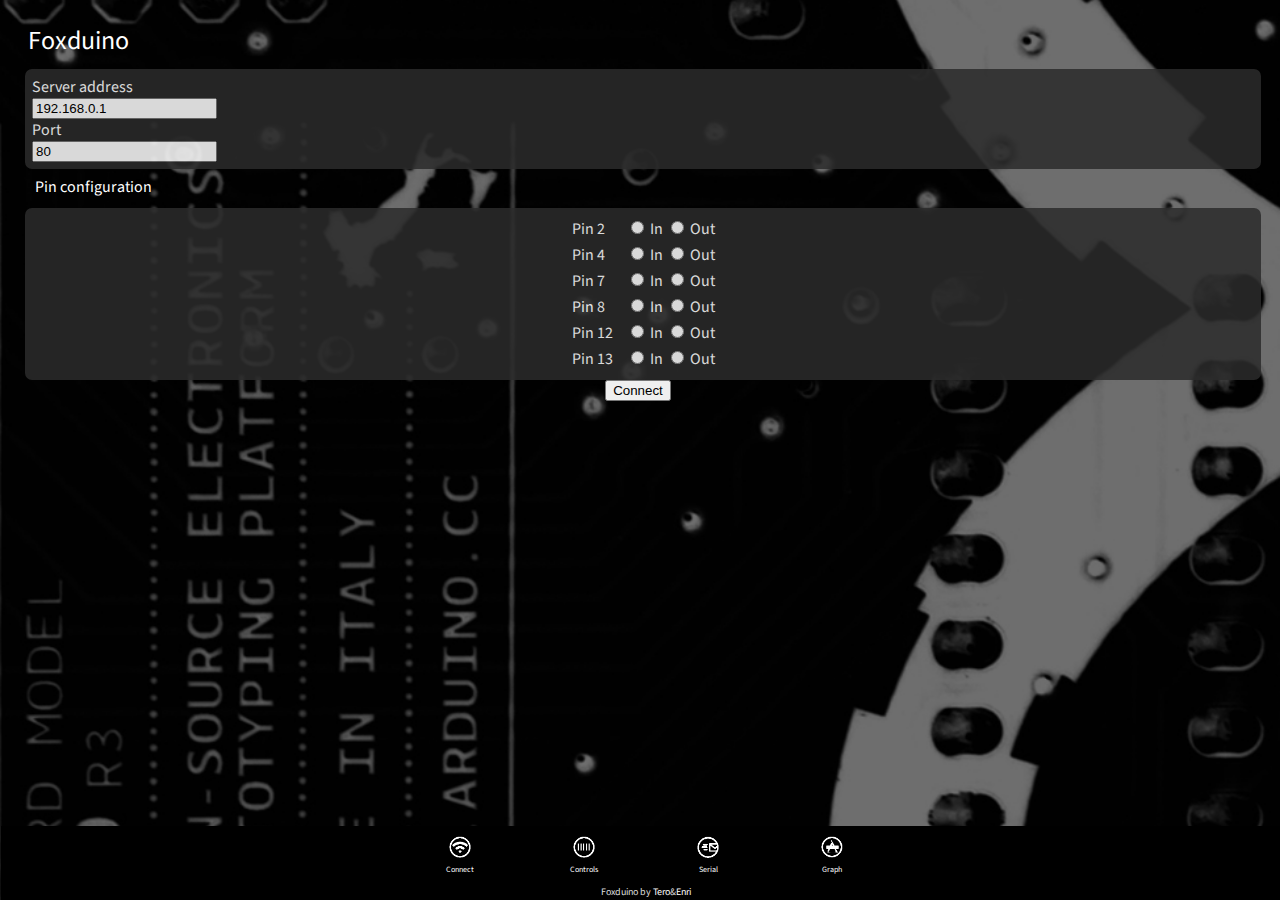
<file: index.html>
<html>
<head>
<title>Foxduino</title>
<link rel="stylesheet" href="styles/general.css">
<!--<script type="text/javascript" src="library/invierteme.js"></script>-->
<link href='http://fonts.googleapis.com/css?family=Source+Sans+Pro' rel='stylesheet' type='text/css'>



</head>
<body class="width480px">
	
	<script type="text/javascript">
	function connectip(){
		var ip = document.getElementById('ip').value;
		var port = document.getElementById('port').value;
		alert("Connected to:" + ip + ":"+ port);
	}
	
	</script>
	<header>Foxduino
	</header>
	<div class="content">
		<div class="A">
			<div class="box">
				<div class="text">Server address</div>
				<div class="input"><input type="text" name="ip" id="ip" value="192.168.0.1"/></div>
			</div>
			<div class="box">
				<div class="text">Port</div>
				<div class="input"><input type="text" name="port" id="port" value="80"/></div>
			</div>
		</div>
		
		<div class="pinconfiguration">
			<div class="subtitle">Pin configuration</div>
			<div class="A">
				<center><table>
					<tr>
					<td width="50">Pin 2 </td><td><input type="radio" name="pin2" value="in" /> In  <input type="radio" name="pin2" value="out" /> Out</td></tr>
					<tr>
					<td width="50">Pin 4 </td><td><input type="radio" name="pin4" value="in" /> In  <input type="radio" name="pin4" value="out" /> Out</td></tr>
					<tr>
					<td width="50">Pin 7 </td><td><input type="radio" name="pin7" value="in" /> In  <input type="radio" name="pin7" value="out" /> Out</td></tr>
					<tr>
					<td width="50">Pin 8 </td><td><input type="radio" name="pin8" value="in" /> In  <input type="radio" name="pin8" value="out" /> Out</td></tr>
					<tr>
					<td width="50">Pin 12 </td><td><input type="radio" name="pin12" value="in" /> In  <input type="radio" name="pin12" value="out" /> Out</td></tr>
					<tr>
					<td width="50">Pin 13 </td><td><input type="radio" name="pin13" value="in" /> In  <input type="radio" name="pin13" value="out" /> Out</td></tr>
				</table></center>
			</div>
		</div>
		
		<div class="button">
			<center><input type="submit" value="Connect" onclick="connectip()"/></center>
		</div>
	</div>
	<div style="height:64px;"></div>
	<footer style="margin-left:-7px; bottom:0px; position:fixed; background-color:#000000; width:100%; height:64px; padding:5px; ">
		<center><table>
		<tr><td   width="120" style="font-size:8px; text-align:center;"><a href="index.html"><img src="img/connect.png" width="26"/></a></td>
			<td    width="120" style="font-size:8px; text-align:center;"> <a href="controls.html"><img src="img/controls.png" width="26"/></a></td>
			<td   width="120" style="font-size:8px; text-align:center;"><a href="serial.html"><img src="img/serial.png" width="26"/></a></td>
			<td   width="120" style="font-size:8px; text-align:center;"><a href="graph.html"><img src="img/graph.png" width="26"/></a></td></tr>
			<tr><td  width="120" style="font-size:8px; text-align:center;">Connect</td><td width="120" style="font-size:8px; text-align:center;">Controls</td><td width="120" style="font-size:8px; text-align:center;">Serial</td><td width="120" style="font-size:8px; text-align:center;">Graph</td></tr></table></center>
			<center><div style="margin-top:7px;font-size:10px;color:#DDDDDD;">Foxduino by <a href="mailto:terodelarosa@gmail.com">Tero</a>&<a href="mailto:enriquemendozarobaina@gmail.com">Enri</div></center>
    </footer>
		
</body>
</html>
</file>
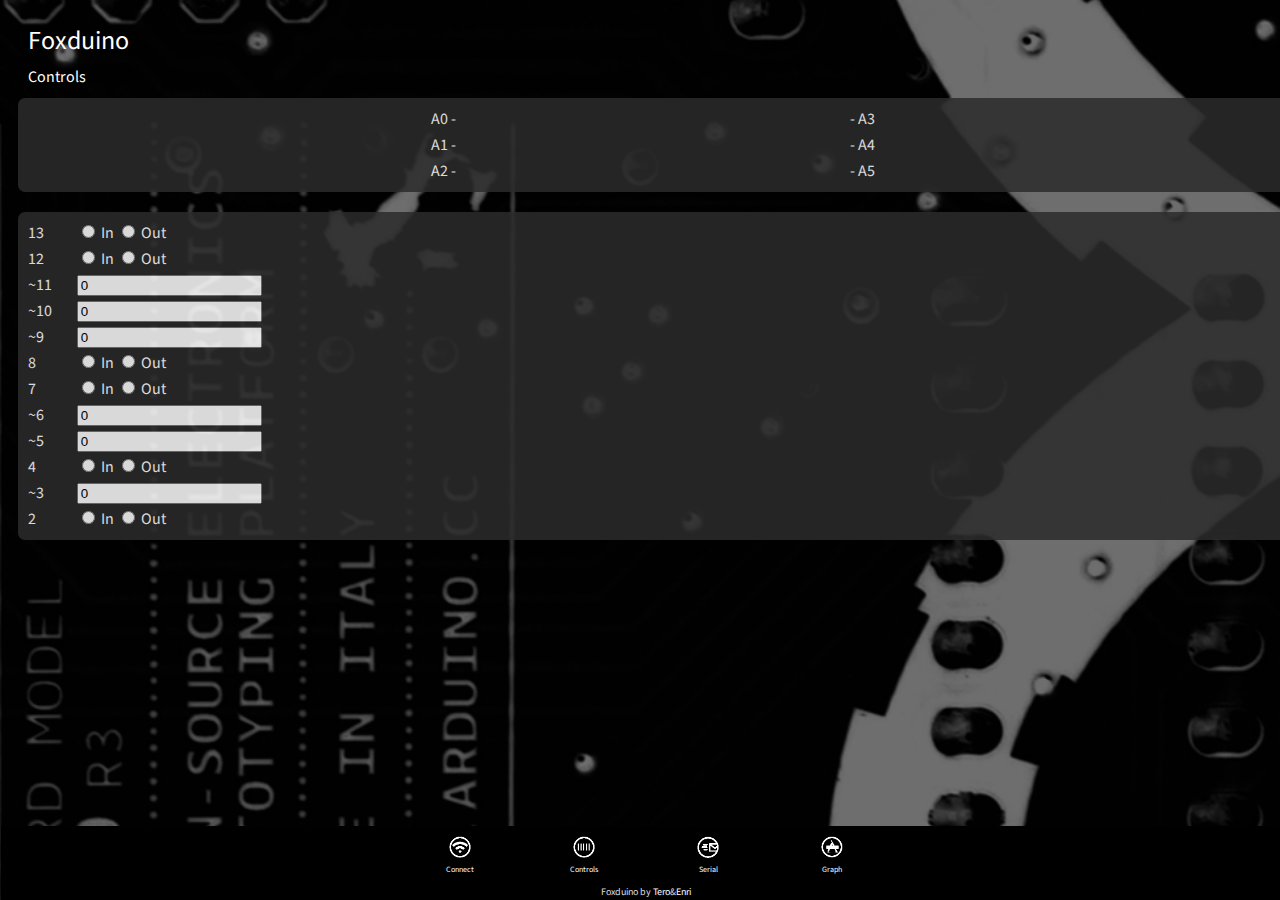
<file: controls.html>
<html>
<head>
<title>Foxduino</title>
<link rel="stylesheet" href="styles/general.css">
<!--<script type="text/javascript" src="library/invierteme.js"></script>-->
<link href='http://fonts.googleapis.com/css?family=Source+Sans+Pro' rel='stylesheet' type='text/css'>



</head>
<body class="width480px">
	<header>Foxduino
	</header>
	<div  class="subtitle">Controls
	</div>
	<div class="A">
			<center><table id="table">
				<tr>
					<td width="220">A0 - <span id="A0"></span></td>
					<td width="220" style="text-align:right;"><span id="A3"></span> - A3</td>
				</tr>
				<tr>
					<td width="220">A1 - <span id="A1"></span></td>
					<td width="220" style="text-align:right;"><span id="A3"></span> - A4</td>
				</tr>
				<tr>
					<td width="220">A2 - <span id="A2"></span></td>
					<td width="220" style="text-align:right;"><span id="A5"></span> - A5</td>
				</tr>
			</table></center>
			</div>
		<div style="margin-top:20px"></div>
			<div class="A">
				<table>
					<tr><td width="20%">13</td><td> <input type="radio" name="13" value="in" /> In  <input type="radio" name="13" value="out" /> Out</td></tr>
					<tr><td width="20%">12</td><td> <input type="radio" name="12" value="in" /> In  <input type="radio" name="12" value="out" /> Out</td></tr>
					<tr><td width="20%">~11</td><td> <input type="text" name="11" id="11" value="0"/></li>
					<tr><td width="20%">~10</td><td> <input type="text" name="10" id="10" value="0"/></li>
					<tr><td width="20%">~9 </td><td><input type="text" name="9" id="9" value="0"/></li>
					<tr><td width="20%">8 </td><td><input type="radio" name="8" value="in" /> In  <input type="radio" name="8" value="out" /> Out</td></tr>
					<tr><td width="20%">7 </td><td><input type="radio" name="7" value="in" /> In  <input type="radio" name="7" value="out" /> Out</td></tr>
					<tr><td width="20%">~6 </td><td><input type="text" name="6" id="6" value="0"/></li>
					<tr><td width="20%">~5 </td><td><input type="text" name="5" id="5" value="0"/></li>
					<tr><td width="20%">4 </td><td><input type="radio" name="4" value="in" /> In  <input type="radio" name="4" value="out" /> Out</td></tr>
					<tr><td width="20%">~3 </td><td><input type="text" name="3" id="3" value="0"/></li>
					<tr><td width="20%">2 </td><td><input type="radio" name="2" value="in" /> In  <input type="radio" name="2" value="out" /> Out</td></tr>
				</table>
	
		</div>
	
		
	</div>
	<div style="height:64px;"></div>
	<footer style="margin-left:-7px; bottom:0px; position:fixed; background-color:#000000; width:100%; height:64px; padding:5px; ">
		<center><table>
		<tr><td   width="120" style="font-size:8px; text-align:center;"><a href="index.html"><img src="img/connect.png" width="26"/></a></td>
			<td    width="120" style="font-size:8px; text-align:center;"> <a href="controls.html"><img src="img/controls.png" width="26"/></a></td>
			<td   width="120" style="font-size:8px; text-align:center;"><a href="serial.html"><img src="img/serial.png" width="26"/></a></td>
			<td   width="120" style="font-size:8px; text-align:center;"><a href="graph.html"><img src="img/graph.png" width="26"/></a></td></tr>
			<tr><td  width="120" style="font-size:8px; text-align:center;">Connect</td><td width="120" style="font-size:8px; text-align:center;">Controls</td><td width="120" style="font-size:8px; text-align:center;">Serial</td><td width="120" style="font-size:8px; text-align:center;">Graph</td></tr></table></center>
			<center><div style="margin-top:7px;font-size:10px;color:#DDDDDD;">Foxduino by <a href="mailto:terodelarosa@gmail.com">Tero</a>&<a href="mailto:enriquemendozarobaina@gmail.com">Enri</div></center>
    </footer>
		
</body>
</html>
</file>
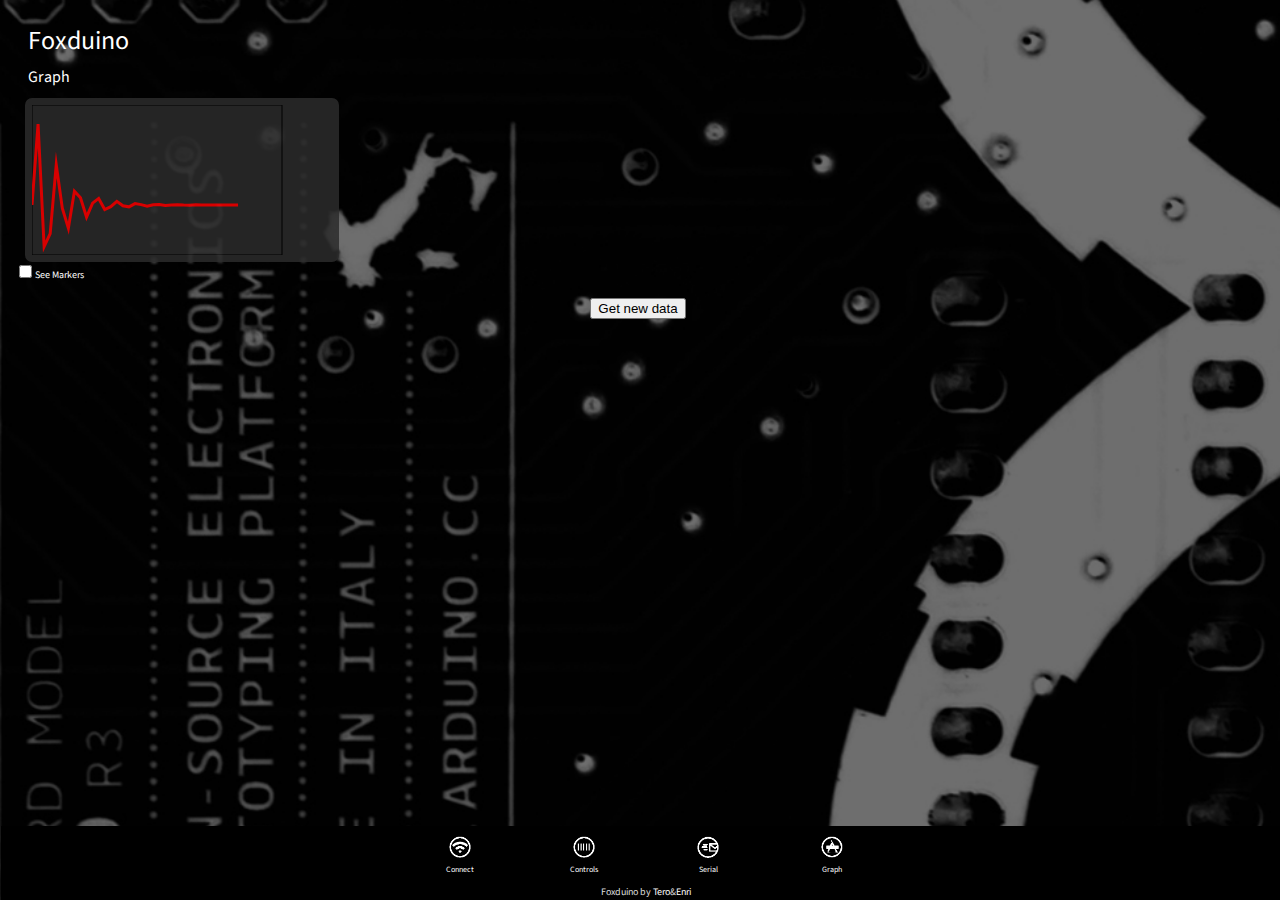
<file: graph.html>
<html>
<head>
<title>Foxduino</title>
<link rel="stylesheet" href="styles/general.css">
<!--<script type="text/javascript" src="library/invierteme.js"></script>-->
<link href='http://fonts.googleapis.com/css?family=Source+Sans+Pro' rel='stylesheet' type='text/css'>

</head>
<body class="width480px" onload="recalc()">
	<header>Foxduino
	</header>
	<div class="subtitle">Graph
	</div>
	<div class="content">
	

		


		<canvas class="A" id="plot"  height="150">
		<p>Your browser doesn't support canvas.</p>
		</canvas>
		
		<form  name="funf">
			<input type = checkbox name = markers onclick="recalc(0)"><span style="font-size:10px;">See Markers </span>
		</form>
		<center><input type="button" value="Get new data" onclick="recalc(1)"></center>

		<script type="text/javascript"> 


		function rand(l,u) // lower bound and upper bound
		 {
		     return Math.floor((Math.random() * (u-l+1))+l);
		 }
		
		
		/*this is the main function, updates points and options*/
		function recalc(what) 
		{
			var points = [];
			var fun = "ring";
			if (what==1)
			{
				var ran = rand(0,4);
		    	/*function*/
				if (ran==0) fun = "ring";
				if (ran==1) fun = "x3";
				if (ran==2) fun = "sin";
				if (ran==3) fun = "cos";
				if (ran==4) fun = "x2";
			}

			/*number of points*/
			var num = 34;	

			dx = 2.0/(num-1);

			/*evaluate function*/
			for (x=-1,i=0;i<=num;i++)
			{
				if (fun=="x2")
					y=x*x;
				else if (fun=="x3")
					y=x*x*x;
				else if (fun=="ring")
					y=0.02*Math.exp(-4*x)*Math.sin(10*Math.PI*x);
				else if (fun=="sin")
					y = Math.sin(Math.PI*x);
				else if (fun=="cos")
					y = Math.cos(Math.PI*x);
				points.push([x,y]);
				x+=dx;
			}

			/*draw markers?*/
			markers=false; 	/*default*/
			if (document.funf.markers.checked)
				markers=true;

			draw(points, markers);
		}

		/*this function does the actual drawing*/
		function draw(points, markers) 
		{
			var canvas = document.getElementById('plot');
			var i, x, y;

			if(canvas.getContext) 
			{
				var scale=100;

				var ctx = canvas.getContext('2d');
				ctx.clearRect(0, 0, 250, 150);

				ctx.strokeStyle = "#000000";
				ctx.strokeRect(0, 0, 250, 150);


				// draw points			
				ctx.save();
				ctx.translate(100,100);
				ctx.scale(1.0, -1.0);
				ctx.strokeStyle = "#FF0000";
				ctx.lineWidth = 3;
				ctx.beginPath();

				if(points.length > 0) 
				{
					x = points[0][0]*scale;
					y = points[0][1]*scale;
					ctx.moveTo(x, y);
					for(i = 0; i < points.length; i += 1) 
					{
						x = points[i][0]*scale;
						y = points[i][1]*scale;
						ctx.lineTo(x, y);
					}
					ctx.stroke();

					if (markers)
					{
						ctx.fillStyle="#009900";
						for(i = 0; i < points.length; i += 1) 
						{
							x = points[i][0]*scale;
							y = points[i][1]*scale;
							ctx.beginPath();
							ctx.arc(x, y, 5, 0, 2*Math.PI, false);
							ctx.fill();
							ctx.stroke();
						}
					}
				}
				ctx.restore();

				ctx.font = 'italic 20px sans-serif';
				ctx.textBaseline = 'top';
			}
		}

		</script>

		
		</div>
	<div style="height:64px;"></div>
	<footer style="margin-left:-7px; bottom:0px; position:fixed; background-color:#000000; width:100%; height:64px; padding:5px; ">
		<center><table>
		<tr><td   width="120" style="font-size:8px; text-align:center;"><a href="index.html"><img src="img/connect.png" width="26"/></a></td>
			<td    width="120" style="font-size:8px; text-align:center;"> <a href="controls.html"><img src="img/controls.png" width="26"/></a></td>
			<td   width="120" style="font-size:8px; text-align:center;"><a href="serial.html"><img src="img/serial.png" width="26"/></a></td>
			<td   width="120" style="font-size:8px; text-align:center;"><a href="graph.html"><img src="img/graph.png" width="26"/></a></td></tr>
			<tr><td  width="120" style="font-size:8px; text-align:center;">Connect</td><td width="120" style="font-size:8px; text-align:center;">Controls</td><td width="120" style="font-size:8px; text-align:center;">Serial</td><td width="120" style="font-size:8px; text-align:center;">Graph</td></tr></table></center>
			<center><div style="margin-top:7px;font-size:10px;color:#DDDDDD;">Foxduino by <a href="mailto:terodelarosa@gmail.com">Tero</a>&<a href="mailto:enriquemendozarobaina@gmail.com">Enri</div></center>
    </footer>
		
</body>
</html>
</file>
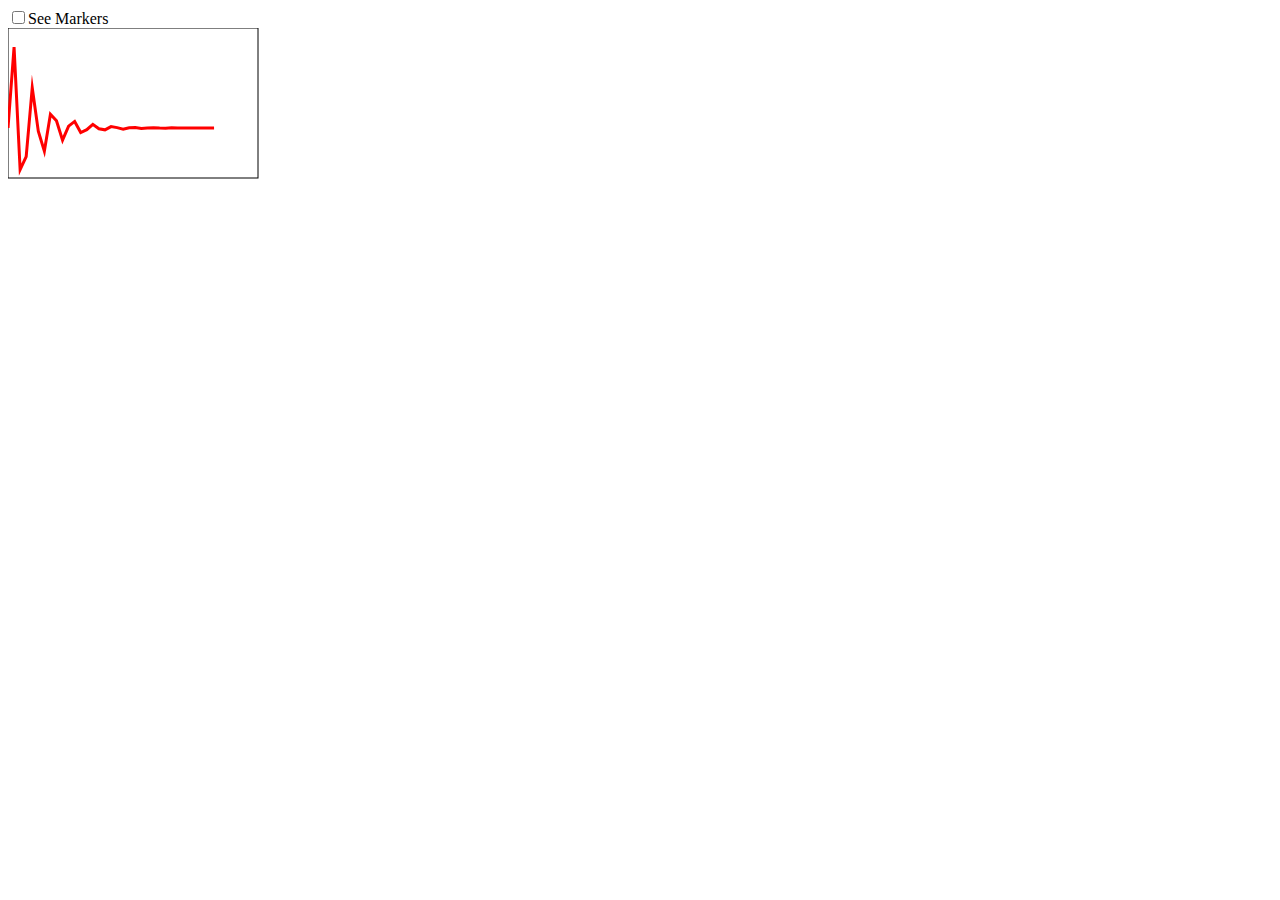
<file: graph2.html>
<!DOCTYPE html>
<html>
  <head>
    <meta http-equiv='Content-Type' content='text/html;charset=utf-8'></meta>
    <meta http-equiv="X-UA-Compatible" content="chrome=1">
    <title>Real Time Plotting with HMTL 5</title>
    
  </head>
  <body onload="recalc()">

<form  name="funf">
	<input type = checkbox name = markers onclick="recalc()">See Markers 
</form>


<canvas id="plot" width="501" height="501">
<p>Your browser doesn't support canvas.</p>
</canvas>

<script type="text/javascript"> 

/*this is the main function, updates points and options*/
function recalc() 
{
	var points = [];
	
    /*function*/
	var fun = "ring";

	/*number of points*/
	var num = 34;	

	dx = 2.0/(num-1);
	
	/*evaluate function*/
	for (x=-1,i=0;i<=num;i++)
	{
		if (fun=="x2")
			y=x*x;
		else if (fun=="x3")
			y=x*x*x;
		else if (fun=="ring")
			y=0.02*Math.exp(-4*x)*Math.sin(10*Math.PI*x);
		else if (fun=="sin")
			y = Math.sin(Math.PI*x);
		else if (fun=="cos")
			y = Math.cos(Math.PI*x);
		points.push([x,y]);
		x+=dx;
	}

	/*draw markers?*/
	markers=false; 	/*default*/
	if (document.funf.markers.checked)
		markers=true;
		
	draw(points, markers);
}

/*this function does the actual drawing*/
function draw(points, markers) 
{
	var canvas = document.getElementById('plot');
	var i, x, y;
	
	if(canvas.getContext) 
	{
		var scale=100;
		
		var ctx = canvas.getContext('2d');
		ctx.clearRect(0, 0, 250, 150);

		ctx.strokeStyle = "#000000";
		ctx.strokeRect(0, 0, 250, 150);
		
		
		// draw points			
		ctx.save();
		ctx.translate(100,100);
		ctx.scale(1.0, -1.0);
		ctx.strokeStyle = "#FF0000";
		ctx.lineWidth = 3;
		ctx.beginPath();
		
		if(points.length > 0) 
		{
			x = points[0][0]*scale;
			y = points[0][1]*scale;
			ctx.moveTo(x, y);
			for(i = 0; i < points.length; i += 1) 
			{
				x = points[i][0]*scale;
				y = points[i][1]*scale;
				ctx.lineTo(x, y);
			}
			ctx.stroke();
			
			if (markers)
			{
				ctx.fillStyle="#009900";
				for(i = 0; i < points.length; i += 1) 
				{
					x = points[i][0]*scale;
					y = points[i][1]*scale;
					ctx.beginPath();
					ctx.arc(x, y, 5, 0, 2*Math.PI, false);
					ctx.fill();
					ctx.stroke();
				}
			}
		}
		ctx.restore();
		
		ctx.font = 'italic 20px sans-serif';
		ctx.textBaseline = 'top';
	}
}

</script>



  </body>

</html>
</file>
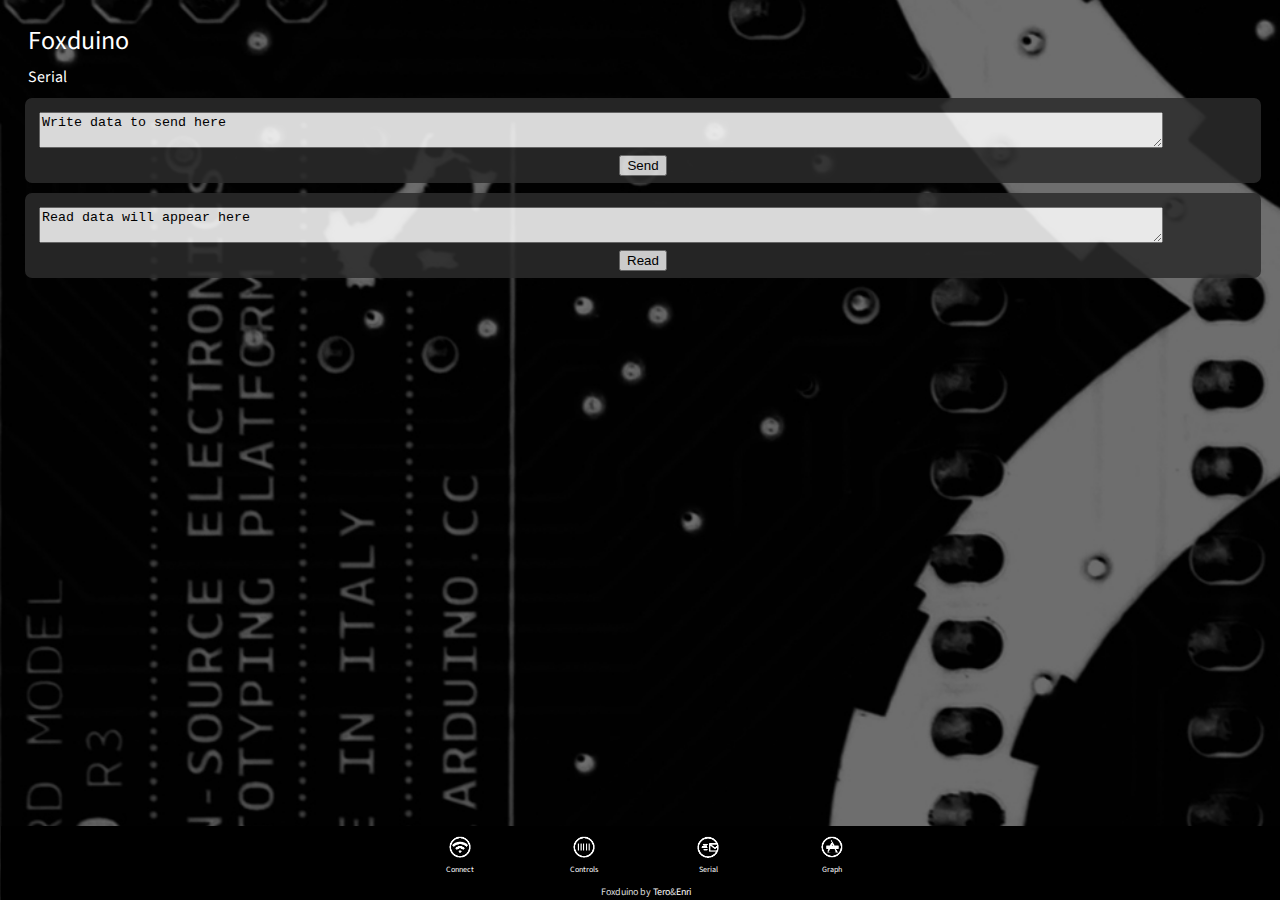
<file: serial.html>
<html>
<head>
<title>Foxduino</title>
<link rel="stylesheet" href="styles/general.css">
<!--<script type="text/javascript" src="library/invierteme.js"></script>-->
<link href='http://fonts.googleapis.com/css?family=Source+Sans+Pro' rel='stylesheet' type='text/css'>



</head>
<body class="width480px">
	<header>Foxduino
	</header>
	<div class="subtitle">Serial
	</div>
	<div class="content">
		<div class="A">
			<textarea id="send">Write data to send here</textarea>
			<div class="button">
				<center><input type="submit" value="Send" /></center>
			</div>
		</div>

		<div class="A">
			<textarea id="send">Read data will appear here</textarea>
			<div class="button">
				<center><input type="submit" value="Read" /></center>
			</div>
		</div>
		
	</div>
	<div style="height:64px;"></div>
	<footer style="margin-left:-7px; bottom:0px; position:fixed; background-color:#000000; width:100%; height:64px; padding:5px; ">
		<center><table>
		<tr><td   width="120" style="font-size:8px; text-align:center;"><a href="index.html"><img src="img/connect.png" width="26"/></a></td>
			<td    width="120" style="font-size:8px; text-align:center;"> <a href="controls.html"><img src="img/controls.png" width="26"/></a></td>
			<td   width="120" style="font-size:8px; text-align:center;"><a href="serial.html"><img src="img/serial.png" width="26"/></a></td>
			<td   width="120" style="font-size:8px; text-align:center;"><a href="graph.html"><img src="img/graph.png" width="26"/></a></td></tr>
			<tr><td  width="120" style="font-size:8px; text-align:center;">Connect</td><td width="120" style="font-size:8px; text-align:center;">Controls</td><td width="120" style="font-size:8px; text-align:center;">Serial</td><td width="120" style="font-size:8px; text-align:center;">Graph</td></tr></table></center>
			<center><div style="margin-top:7px;font-size:10px;color:#DDDDDD;">Foxduino by <a href="mailto:terodelarosa@gmail.com">Tero</a>&<a href="mailto:enriquemendozarobaina@gmail.com">Enri</div></center>
    </footer>
		
</body>
</html>
</file>
<file: styles/general.css>
body
{
	font-family: 'Source Sans Pro', sans-serif;
	background: url('../img/fondo.jpg') no-repeat center center fixed; 
	    -webkit-background-size: cover;
	    -moz-background-size: cover;
	    -o-background-size: cover;
	    background-size: cover;
	color:#FFFFFF;
}

.width480px
{
	width:100%;	
	
}

header
{
	text-align:left;
	font-size: 26px;
	width: 100%;
	margin: auto;
	padding-left: 20px;
	padding-top: 14px;
}

.content
{

	margin:auto;
	padding-left:7px;
	padding-right:7px;
	padding-bottom:7px;
	margin-right:20px;
	
}

.control2{
	margin:auto;
}

ul{
	
	list-style-type: none;
}

.subtitle{padding-left:20px;margin-top:7px;}

.A{margin-left:10px; margin-top:10px; background-color: rgb(44,44,44); opacity: 0.85; border-radius:7px; padding:7px; }

a{text-decoration:none; color: #FFFFFF;}

textarea{width:92%; margin:7px}
</file>
